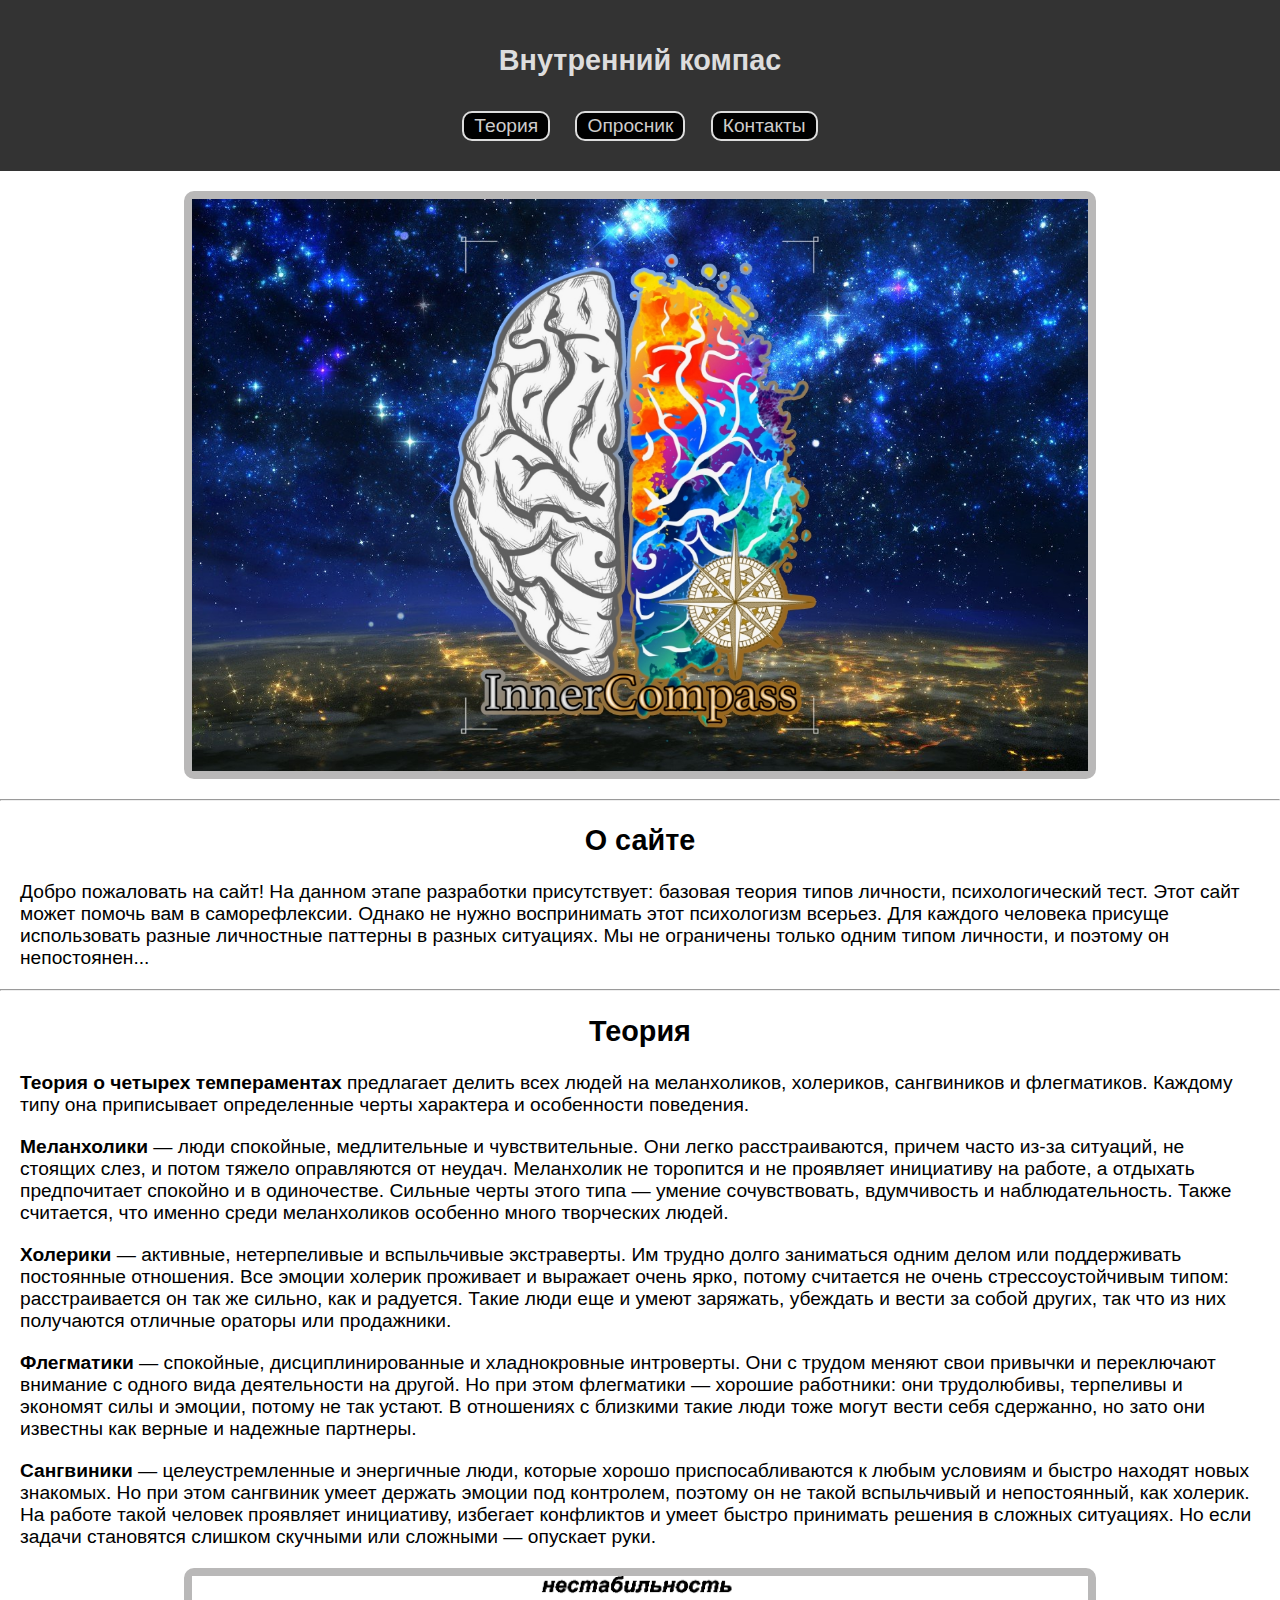
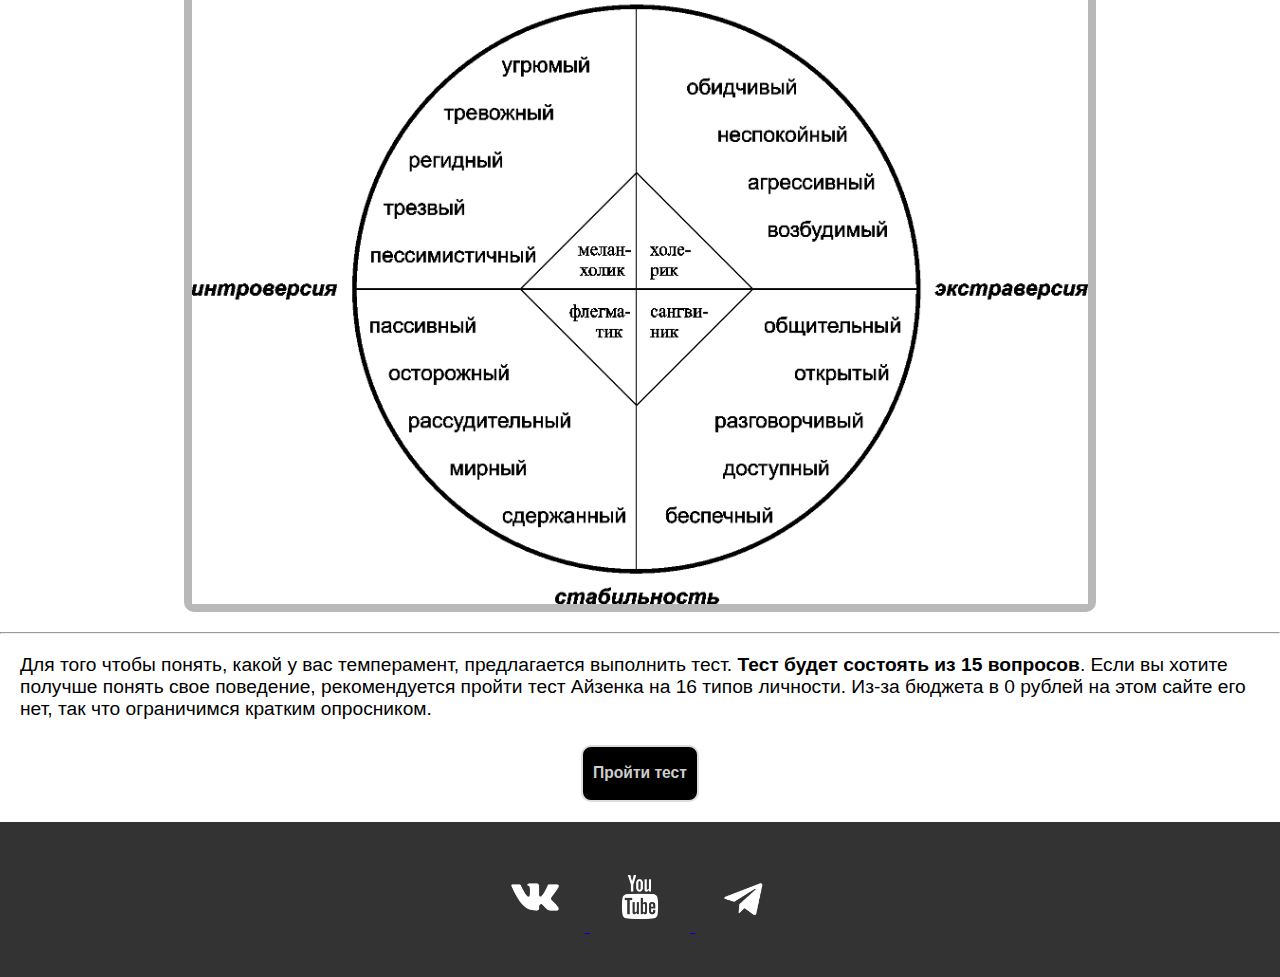
<file: InnerCompass/index.html>
<!DOCTYPE html>
<html lang="en">

<head>
    <meta charset="UTF-8">
    <meta name="viewport" content="width=device-width, initial-scale=1.0">
    <title>InnerCompass</title>
    <link rel="stylesheet" href="css/index.css">
    <link rel="icon" href="assets/icon_favicon/brain_logo_upd.png">
</head>

<body class="color_theme">
    <header>
        <h2>Внутренний компас</h2>
        <nav>
            <a href="#theory" class="iconup">
                Теория
            </a>

            <a href="test.html" class="iconup" target="_blank">
                Опросник
            </a>

            <a href="#contacts" class="iconup">
                Контакты
            </a>
        </nav>


    </header>
    <main>
        <span class="picture">
            <img src="assets/main/beauty_stars.jpeg" alt="stars.jpeg">
        </span>
        <hr>
        <section>
            <h2>О сайте</h2>
            <div class="container">
                <p>Добро пожаловать на сайт!
                    На данном этапе разработки присутствует:
                    базовая теория типов личности, психологический тест.
                    Этот сайт может помочь вам в саморефлексии. Однако
                    не нужно воспринимать этот психологизм всерьез.
                    Для каждого человека присуще использовать разные личностные
                    паттерны в разных ситуациях. Мы не ограничены только
                    одним типом личности, и поэтому он непостоянен...
                </p>
            </div>


        </section>
        <hr>
        <section>
            <h2 id="theory">Теория</h2>

            <p>
                <b>Теория о четырех темпераментах</b> предлагает делить
                всех людей на меланхоликов, холериков, сангвиников и
                флегматиков. Каждому типу она приписывает определенные
                черты характера и особенности поведения.
            </p>
            <p>
                <b>Меланхолики</b> — люди спокойные, медлительные и чувствительные.
                Они легко расстраиваются, причем часто из-за ситуаций, не стоящих слез,
                и потом тяжело оправляются от неудач. Меланхолик не торопится и не проявляет
                инициативу на работе, а отдыхать предпочитает спокойно и в одиночестве.
                Сильные черты этого типа — умение сочувствовать, вдумчивость и наблюдательность.
                Также считается, что именно среди меланхоликов особенно много творческих людей.
            </p>
            <p>
                <b>Холерики</b> — активные, нетерпеливые и вспыльчивые экстраверты.
                Им трудно долго заниматься одним делом или поддерживать постоянные отношения.
                Все эмоции холерик проживает и выражает очень ярко, потому считается не очень
                стрессоустойчивым типом: расстраивается он так же сильно, как и радуется. Такие
                люди еще и умеют заряжать, убеждать и вести за собой других,
                так что из них получаются отличные ораторы или продажники.
            </p>
            <p>
                <b>Флегматики</b> — спокойные, дисциплинированные и хладнокровные интроверты. Они с трудом
                меняют свои привычки и переключают внимание с одного вида деятельности на другой. Но
                при этом флегматики — хорошие работники: они трудолюбивы, терпеливы и экономят силы и
                эмоции, потому не так устают. В отношениях с близкими такие люди тоже могут вести себя сдержанно,
                но зато они известны как верные и надежные партнеры.
            </p>
            <p>
                <b>Сангвиники</b> — целеустремленные и энергичные люди, которые хорошо
                приспосабливаются к любым условиям и быстро находят новых знакомых.
                Но при этом сангвиник умеет держать эмоции под контролем, поэтому он
                не такой вспыльчивый и непостоянный, как холерик. На работе такой человек
                проявляет инициативу, избегает конфликтов и умеет быстро принимать решения
                в сложных ситуациях. Но если задачи
                становятся слишком скучными или сложными — опускает руки.
            </p>
            <span class="picture">
                <img src="assets/main/table_personalities.png" alt="personalities_scheme.png">
            </span>
        </section>
        <hr>
        <section>
            <p>
                Для того чтобы понять, какой у вас темперамент, предлагается выполнить тест.
                <b>Тест будет состоять из 15 вопросов</b>. Если вы хотите получше понять свое поведение,
                рекомендуется пройти тест Айзенка на 16 типов личности. Из-за бюджета в 0 рублей на этом сайте его нет,
                так что ограничимся кратким опросником.
            </p>
            <div style="text-align: center;"> <!--Встроенный css!-->
                <a href="test.html" target="_blank">
                    <button>
                        <h3>Пройти тест</h3>
                    </button>
                </a>
            </div>
        </section>

    </main>
    <footer id="contacts">
        <!--ВК - слишком личное, так что ссылки нет)-->
        <a href="https://youtu.be/a6Q_ZiZ0Muo?si=X279AVPn_MSYfb94" target="_blank">
            <img class="socicon vk" src="assets/footer/vk.png">
        </a>
        <a href="https://www.youtube.com/channel/UCnuNzSPrKGYCitjtGkxINLw" target="_blank">
            <img class="socicon yt" src="assets/footer/youtube.png"/>
        </a>
        <a href="https://t.me/vqboy">
            <img class="socicon tg" src="assets/footer/telegram.png" target="_blank"/>
        </a>
    </footer>
</body>

</html>
</file>
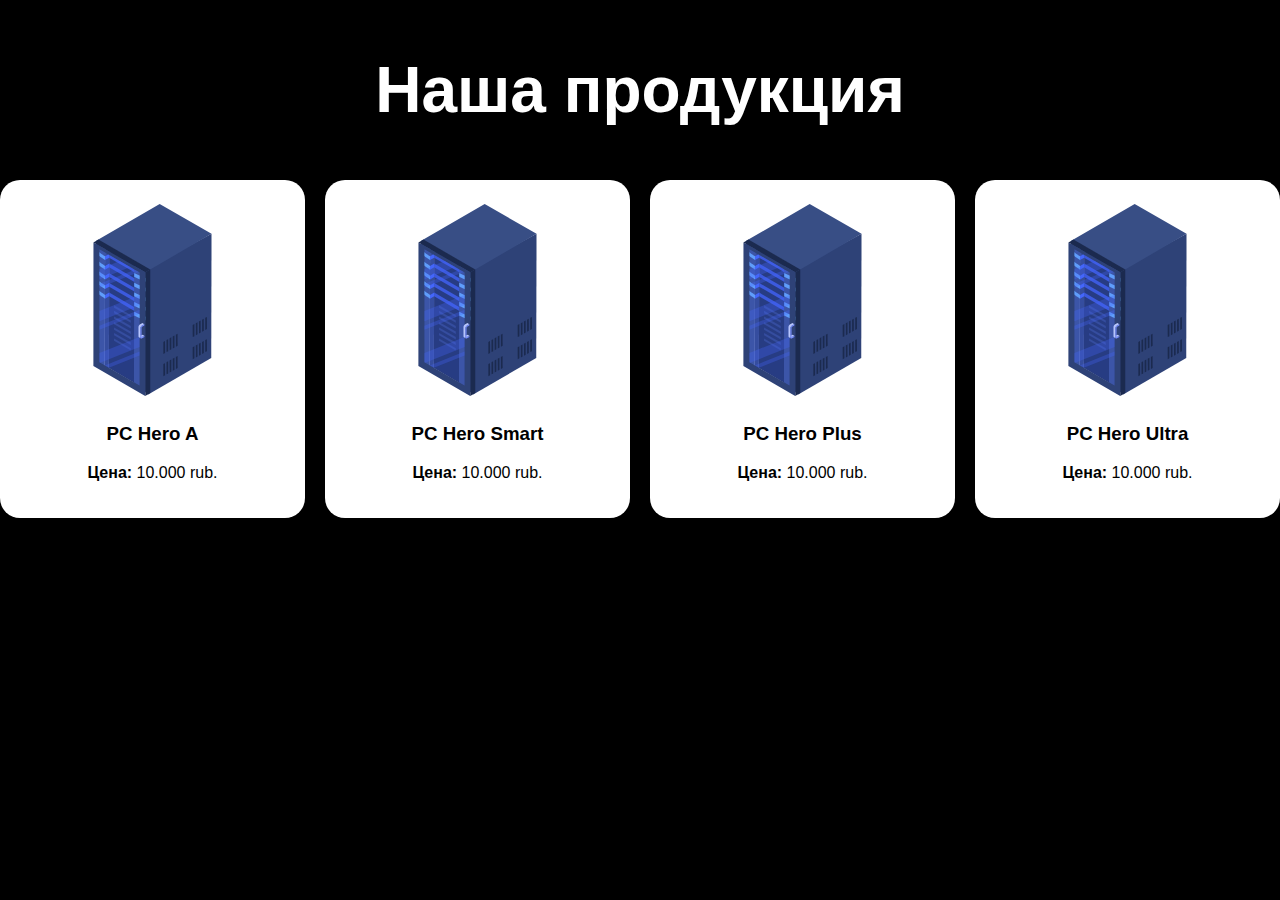
<file: InnerCompass/assets/main/cards/index.html>
<!DOCTYPE html>
<html lang="ru">

<head>
    <meta charset="UTF-8">
    <meta name="viewport" content="width=device-width, initial-scale=1.0">
    <title>Адаптивность</title>
    <link rel="stylesheet" href="css/style.css">
</head>

<body>
    <section class="products">
        <h2 class="products-heading">Наша продукция</h2>
        <div class="flex-row">
            <div class="product">
                <img class="product-image" src="assets/computer.svg" alt="Изображение компьютера">
                <h3 class="product-heading">PC Hero A</h3>
                <p class="product-price"><span class="bold">Цена:</span> 10.000 rub.</p>
            </div>
            <div class="product">
                <img class="product-image" src="assets/computer.svg" alt="Изображение компьютера">
                <h3 class="product-heading">PC Hero Smart</h3>
                <p class="product-price"><span class="bold">Цена:</span> 10.000 rub.</p>
            </div>
            <div class="product">
                <img class="product-image" src="assets/computer.svg" alt="Изображение компьютера">
                <h3 class="product-heading">PC Hero Plus</h3>
                <p class="product-price"><span class="bold">Цена:</span> 10.000 rub.</p>
            </div>
            <div class="product">
                <img class="product-image" src="assets/computer.svg" alt="Изображение компьютера">
                <h3 class="product-heading">PC Hero Ultra</h3>
                <p class="product-price"><span class="bold">Цена:</span> 10.000 rub.</p>
            </div>
        </div>
    </section>
</body>

</html>
</file>
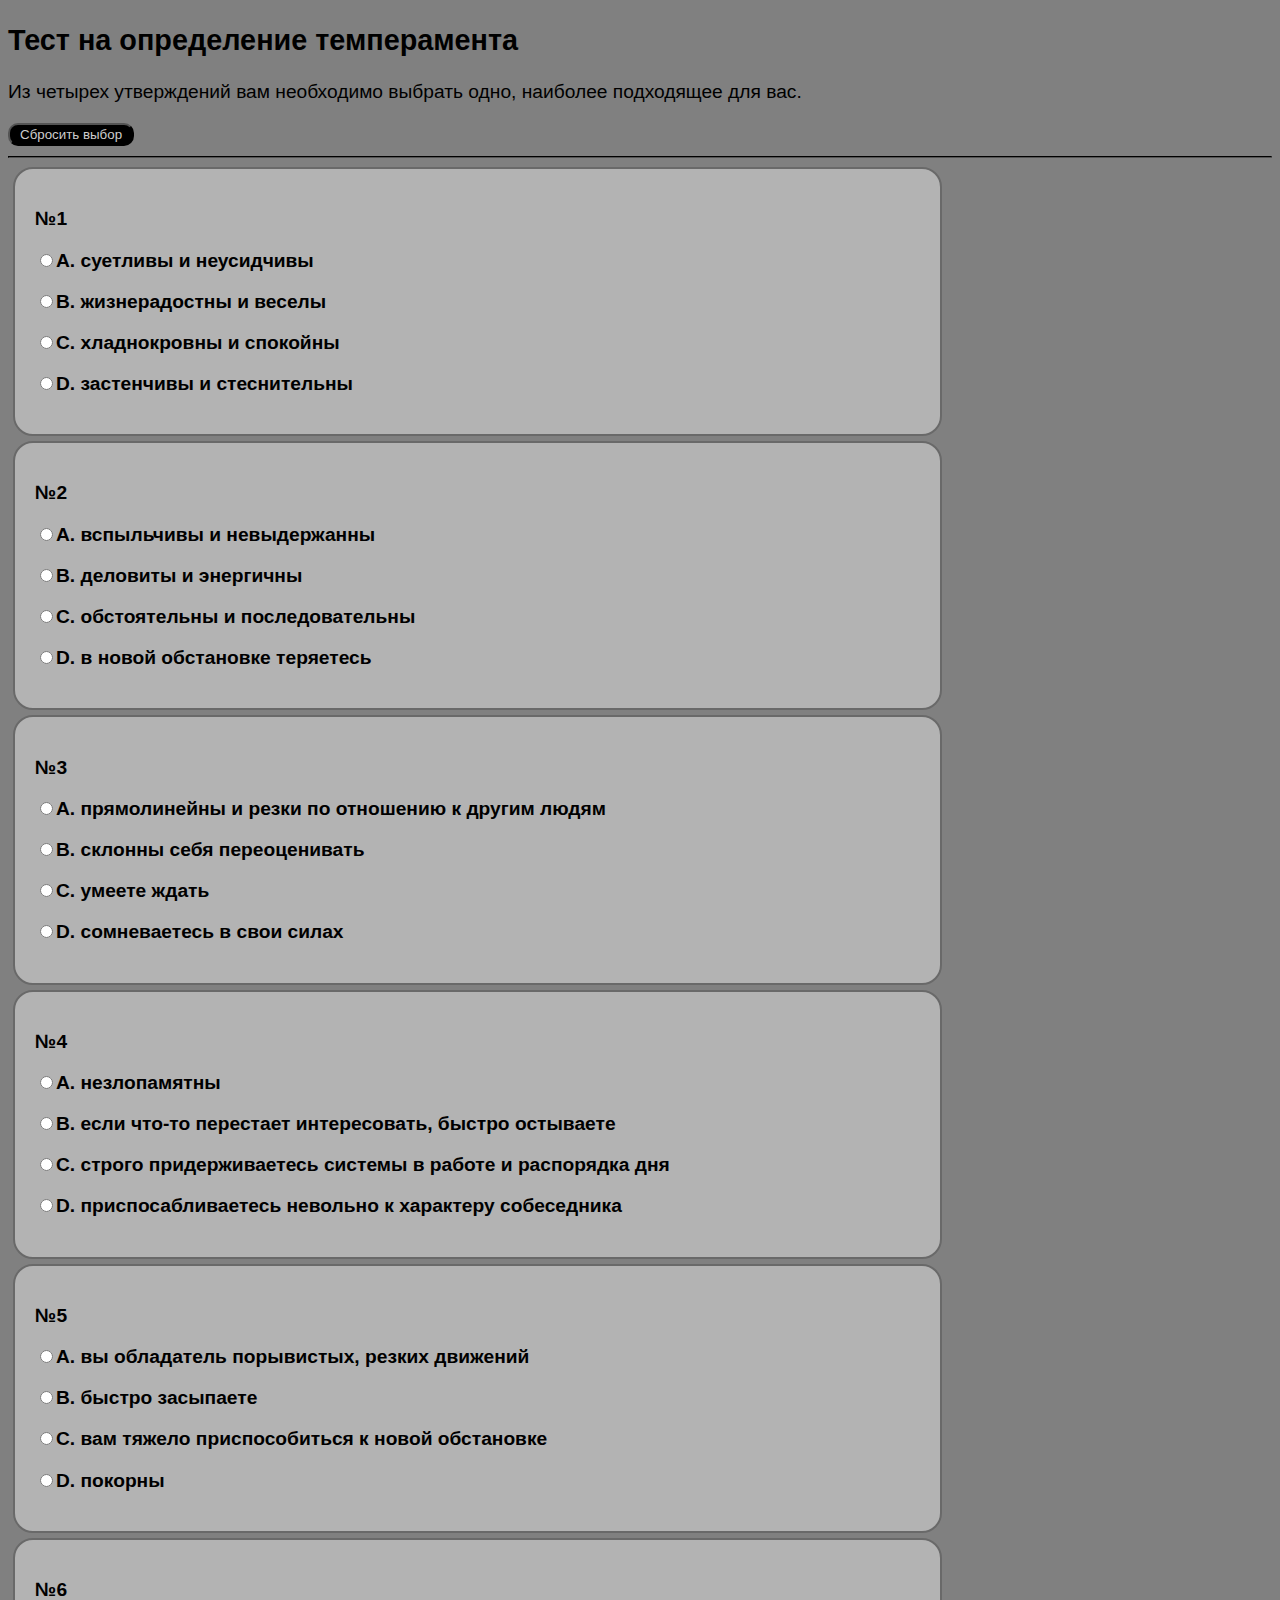
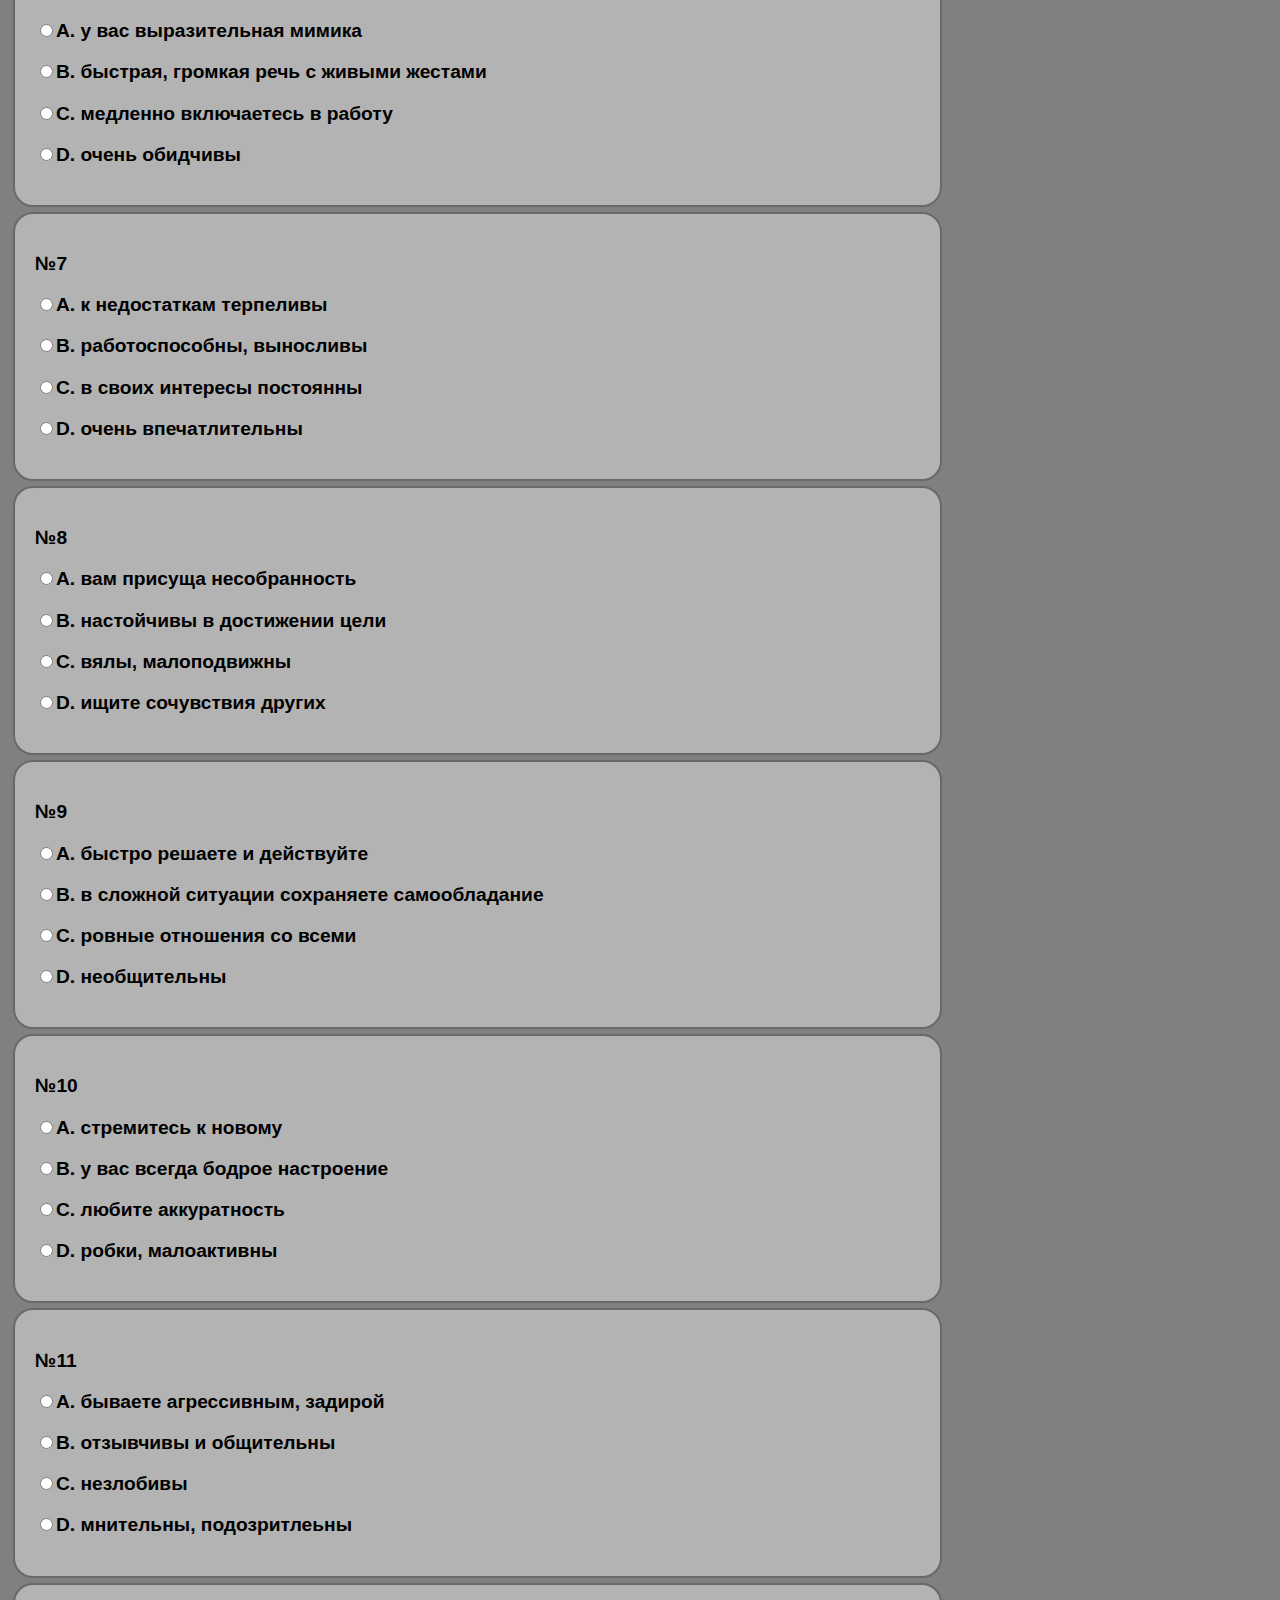
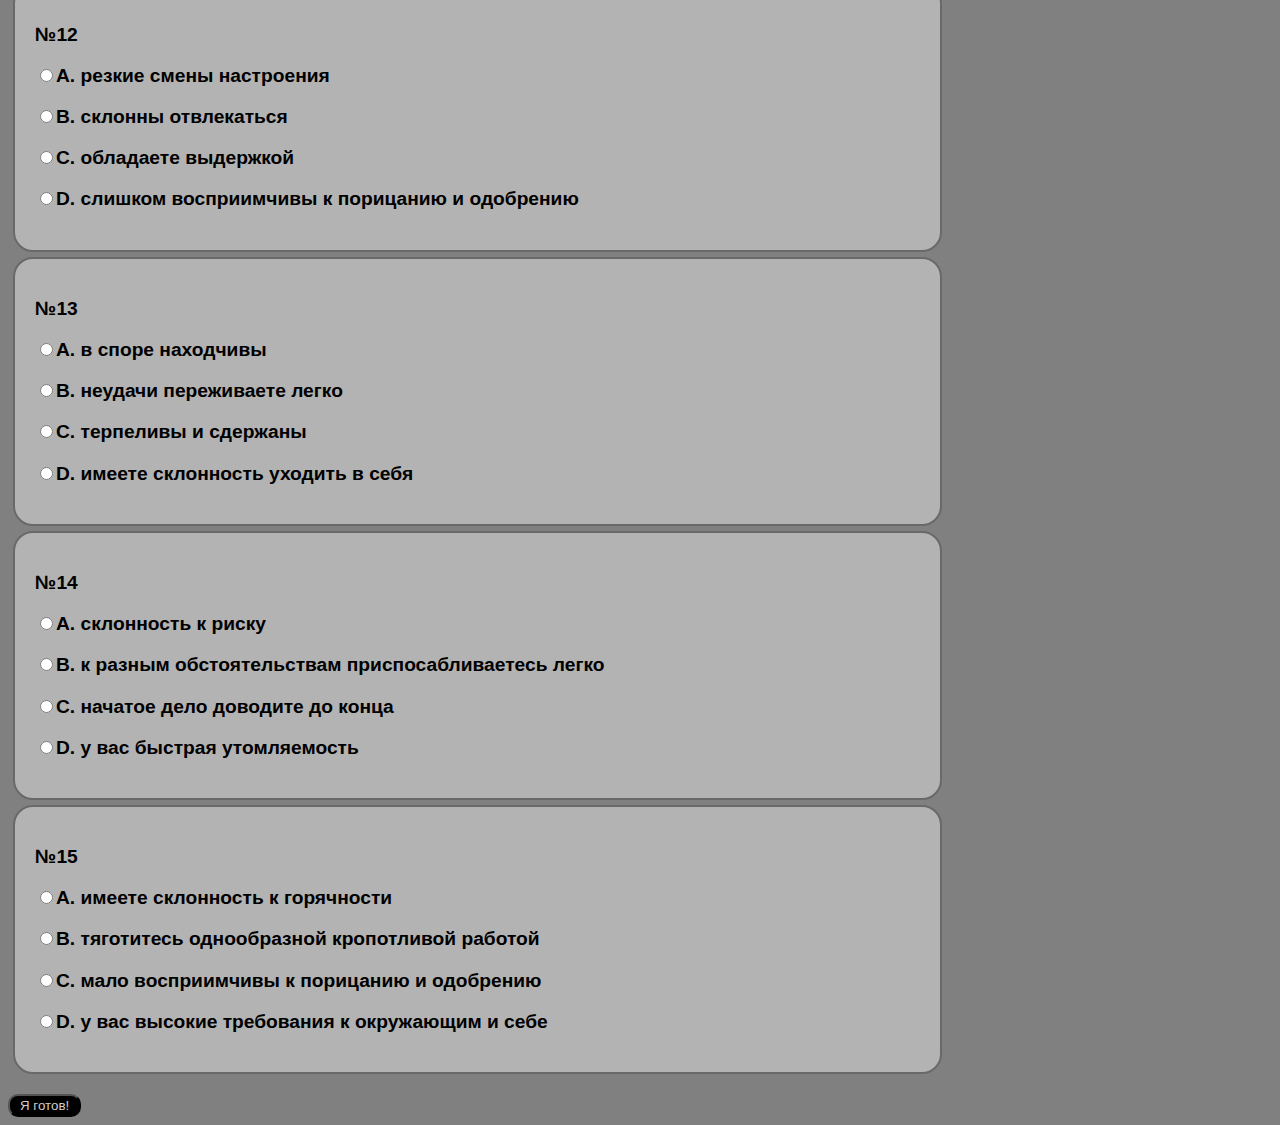
<file: InnerCompass/test.html>
<!DOCTYPE html>
<html lang="en">

<head>
    <meta charset="UTF-8">
    <meta name="viewport" content="width=device-width, initial-scale=1.0">
    <title>InnerCompass Test</title>
    <script src="js/test.js" defer></script>
    <link rel="stylesheet" href="css/test.css">
</head>

<body>
    <header>
        <h2>Тест на определение темперамента</h2>
        <p>Из четырех утверждений вам необходимо выбрать одно, наиболее подходящее для вас.</p>
        <button id="button1" onClick="window.location.reload();">Сбросить выбор</button>
        <!--Кнопка перезагрузки страницы-->
    </header>
    <hr>
    <main>
        <form name="quiz" id="quiz">
            <div> <!--radio - выбор варианта со встроенным toggle если кнопка нажата-->
                <p>№1</p>
                <p><input type="radio" name="question1" value="a">A. суетливы и неусидчивы</p>
                <p><input type="radio" name="question1" value="b">B. жизнерадостны и веселы</p>
                <p><input type="radio" name="question1" value="c">C. хладнокровны и спокойны</p>
                <p><input type="radio" name="question1" value="d">D. застенчивы и стеснительны</p>
            </div>

            <div>
                <p>№2</p>
                <p><input type="radio" name="question2" value="a">A. вспыльчивы и невыдержанны</p>
                <p><input type="radio" name="question2" value="b">B. деловиты и энергичны</p>
                <p><input type="radio" name="question2" value="c">C. обстоятельны и последовательны</p>
                <p><input type="radio" name="question2" value="d">D. в новой обстановке теряетесь</p>
            </div>

            <div>
                <p>№3</p>
                <p><input type="radio" name="question3" value="a">A. прямолинейны и резки по отношению к другим людям
                </p>
                <p><input type="radio" name="question3" value="b">B. склонны себя переоценивать</p>
                <p><input type="radio" name="question3" value="c">C. умеете ждать</p>
                <p><input type="radio" name="question3" value="d">D. сомневаетесь в свои силах</p>
            </div>

            <div>
                <p>№4</p>
                <p><input type="radio" name="question4" value="a">A. незлопамятны</p>
                <p><input type="radio" name="question4" value="b">B. если что-то перестает интересовать, быстро
                    остываете</p>
                <p><input type="radio" name="question4" value="c">C. строго придерживаетесь системы в работе и
                    распорядка дня</p>
                <p><input type="radio" name="question4" value="d">D. приспосабливаетесь невольно к характеру собеседника
                </p>
            </div>

            <div>
                <p>№5</p>
                <p><input type="radio" name="question5" value="a">A. вы обладатель порывистых, резких движений</p>
                <p><input type="radio" name="question5" value="b">B. быстро засыпаете</p>
                <p><input type="radio" name="question5" value="c">C. вам тяжело приспособиться к новой обстановке</p>
                <p><input type="radio" name="question5" value="d">D. покорны</p>
            </div>

            <div>
                <p>№6</p>
                <p><input type="radio" name="question6" value="a">A. у вас выразительная мимика</p>
                <p><input type="radio" name="question6" value="b">B. быстрая, громкая речь с живыми жестами</p>
                <p><input type="radio" name="question6" value="c">C. медленно включаетесь в работу</p>
                <p><input type="radio" name="question6" value="d">D. очень обидчивы</p>
            </div>

            <div>
                <p>№7</p>
                <p><input type="radio" name="question7" value="a">A. к недостаткам терпеливы</p>
                <p><input type="radio" name="question7" value="b">B. работоспособны, выносливы</p>
                <p><input type="radio" name="question7" value="c">C. в своих интересы постоянны</p>
                <p><input type="radio" name="question7" value="d">D. очень впечатлительны</p>
            </div>

            <div>
                <p>№8</p>
                <p><input type="radio" name="question8" value="a">A. вам присуща несобранность</p>
                <p><input type="radio" name="question8" value="b">B. настойчивы в достижении цели</p>
                <p><input type="radio" name="question8" value="c">C. вялы, малоподвижны</p>
                <p><input type="radio" name="question8" value="d">D. ищите сочувствия других</p>
            </div>

            <div>
                <p>№9</p>
                <p><input type="radio" name="question9" value="a">A. быстро решаете и действуйте</p>
                <p><input type="radio" name="question9" value="b">B. в сложной ситуации сохраняете самообладание</p>
                <p><input type="radio" name="question9" value="c">C. ровные отношения со всеми</p>
                <p><input type="radio" name="question9" value="d">D. необщительны</p>
            </div>

            <div>
                <p>№10</p>
                <p><input type="radio" name="question10" value="a">A. стремитесь к новому</p>
                <p><input type="radio" name="question10" value="b">B. у вас всегда бодрое настроение</p>
                <p><input type="radio" name="question10" value="c">C. любите аккуратность</p>
                <p><input type="radio" name="question10" value="d">D. робки, малоактивны</p>
            </div>

            <div>
                <p>№11</p>
                <p><input type="radio" name="question11" value="a">A. бываете агрессивным, задирой</p>
                <p><input type="radio" name="question11" value="b">B. отзывчивы и общительны</p>
                <p><input type="radio" name="question11" value="c">C. незлобивы</p>
                <p><input type="radio" name="question11" value="d">D. мнительны, подозритлеьны</p>
            </div>

            <div>
                <p>№12</p>
                <p><input type="radio" name="question12" value="a">A. резкие смены настроения</p>
                <p><input type="radio" name="question12" value="b">B. склонны отвлекаться</p>
                <p><input type="radio" name="question12" value="c">C. обладаете выдержкой</p>
                <p><input type="radio" name="question12" value="d">D. слишком восприимчивы к порицанию и одобрению</p>
            </div>

            <div>
                <p>№13</p>
                <p><input type="radio" name="question13" value="a">A. в споре находчивы</p>
                <p><input type="radio" name="question13" value="b">B. неудачи переживаете легко</p>
                <p><input type="radio" name="question13" value="c">C. терпеливы и сдержаны</p>
                <p><input type="radio" name="question13" value="d">D. имеете склонность уходить в себя</p>
            </div>

            <div>
                <p>№14</p>
                <p><input type="radio" name="question14" value="a">A. склонность к риску</p>
                <p><input type="radio" name="question14" value="b">B. к разным обстоятельствам приспосабливаетесь легко
                </p>
                <p><input type="radio" name="question14" value="c">C. начатое дело доводите до конца</p>
                <p><input type="radio" name="question14" value="d">D. у вас быстрая утомляемость</p>
            </div>

            <div>
                <p>№15</p>
                <p><input type="radio" name="question15" value="a">A. имеете склонность к горячности</p>
                <p><input type="radio" name="question15" value="b">B. тяготитесь однообразной кропотливой работой</p>
                <p><input type="radio" name="question15" value="c">C. мало восприимчивы к порицанию и одобрению</p>
                <p><input type="radio" name="question15" value="d">D. у вас высокие требования к окружающим и себе</p>
            </div>
        </form>
    </main>
    <p id="result"></p>
    <input type="button" value="Я готов!" id="button2" onclick="check()"> <!--при нажатии выполняется функция js-->
</body>

</html>
</file>
<file: InnerCompass/css/index.css>
body {
    margin: 0;
    font-family: sans-serif;
    
}

h1 {
    margin: 5px;
}

h2, h3 {
    text-align: center; 
}

header {
    flex-grow: 1;
    background-color: #333;
    color: #ddd;
    padding: 20px;
    text-align: center;
    user-select: none; /* блокировка выделения текста*/
}

*{
    scroll-behavior: smooth;
}

.picture img {
    width: 100%; /* картинки имеют ширину блоков */
    pointer-events: none; /* блокировка выделения картинок*/
    user-select: none;
}

nav a {
    text-decoration: none;      
    color: #cecccc;
    display: inline-block;   
    padding: 2px 10px;
    background-color: #000000;    
    border-radius: 10px;
    margin: 10px;
    border: 2px solid #ddd;
    transition: all 200ms;
}

nav a:focus-visible, button:focus-visible {
    border-color: white;
    background-color: white;
    color: #333;
}
nav a:hover {
    border-color: black;
    background-color: white;
    color: #333;
}


p {
    margin: 20px 20px 20px 20px;
}

span {
    width: 70%;
}

.picture {
    color: #cecccc;
    display: flex;   
    border-radius: 10px;
    border: 8px solid #b9b8b8;
    margin: 0 auto;
    margin: 20px auto
}
.picture:hover {
    border-color: #787878;
}
.picture:active {
    border-style: ridge;
    border-color: #4b4b4b;
}

button {
    text-decoration: none;      
    color: #cecccc;
    display: inline-flex;  
    padding: 2px 10px;
    background-color: #000000;    
    border-radius: 10px;
    margin: 5px 5px 20px 5px;
    border: 2px solid #ddd;
    transition: all 200ms;
    user-select: none; /* блокировка выделения текста*/
}
button:hover {
    border-color: black;
    background-color: white;
    color: #333;
}

footer {
    background-color: #333;
    text-align: center;
    padding: 40px;
}


/* угадайте откуда)) */

.socicon {
    user-select: none; /* блокировка выделения текста*/
    width: 70px;
    height: 70px;
    border-radius: 100%;
    display: inline-flex; /* случайно нашел. Работают флексовые свойства и работает как inline */
    justify-content: space-around;
    margin: 0 15px;
    cursor: pointer;
    transition: background-color 0.3s;
    color: #333;
}
.iconup:hover { 
    color: white;
    background-color: gray;
    transition: 0.3s;
}
.vk:hover {
    background-color: #0077ff;  
}
.yt:hover {
    background-color: #c30000;
}
.tg:hover {
    background-color: #0088cc;
}

@media (max-width: 1600px) {
    body {
        font-size: larger
    }
}
@media (max-width: 900px) {
    body {
        font-size: medium
    }
}
@media (max-width: 400px) {
    nav {
        font-size: 80%;
        margin: 5px;
    }
    .socicon {
        width: 20%;
        height: 20%;
    }
    p {
        font-size: 10px;
    }
    h2 {
        font-size: 20px;
    }
    }

@media (max-width: 375px) {
    body {
        font-size: small
    }
    .socicon {
        width: 15%;
        height: 15%;
    }

}
</file>
<file: InnerCompass/assets/main/cards/css/style.css>
body {
    margin: 0;
    background-color: #000000;
    color: #fff;
    font-family: sans-serif;
}

img {
    width: 100%;
}

.flex-row {
    display: flex;
    justify-content: space-between;
    flex-wrap: wrap;
    gap: 20px;
}

.products-heading {
    font-size: 64px;
    text-align: center;
}

.product {
    flex-grow: 1;
    box-sizing: border-box;
    background-color: #ffffff;
    border-radius: 20px;
    padding: 20px;
    text-align: center;
}

.product-image {
    height: 200px;
}

.product-heading {
    color: #000;
}

.product-price {
    color: #000;
}

.bold {
    font-weight: 700;
}

@media (max-width: 760px) {
        .products-heading {
            font-size: 28px;
        }
        .product {
            flex-basis: 100%;
        }
}
</file>
<file: InnerCompass/css/test.css>
body {
    background-color: gray;
    font-family: sans-serif;
    user-select: none; /* блокировка выделения текста*/
}

h1 {
    text-align: center;
}
div {
    border: 2px solid rgb(105, 105, 105);
    border-radius: 20px;
    padding: 20px;
    background-color: rgb(179, 179, 179);
    width: 70%;
    font-weight: bolder;
    margin: 5px;
}

div:hover {
    border-color: black;
    transition: 800ms;
}

hr {
    border-color: black;
}

#button1, #button2 {
    text-decoration: none;      
    color: #cecccc;
    display: inline-flex;  
    padding: 2px 10px;
    background-color: #000000;    
    border-radius: 10px;
    visibility: visible;
    height: auto;
    width: auto;
}
#button1:hover, #button2:hover {
    border-color: black;
    background-color: rgb(192, 191, 191);
    color: #333;
    transition: 200ms;
}


@media (max-width: 1600px) {
    body {
        font-size: larger
    }
}
@media (max-width: 900px) {
    body {
        font-size: medium
    }
}
@media (max-width: 375px) {
    body {
        font-size: small;
    }
}
</file>
